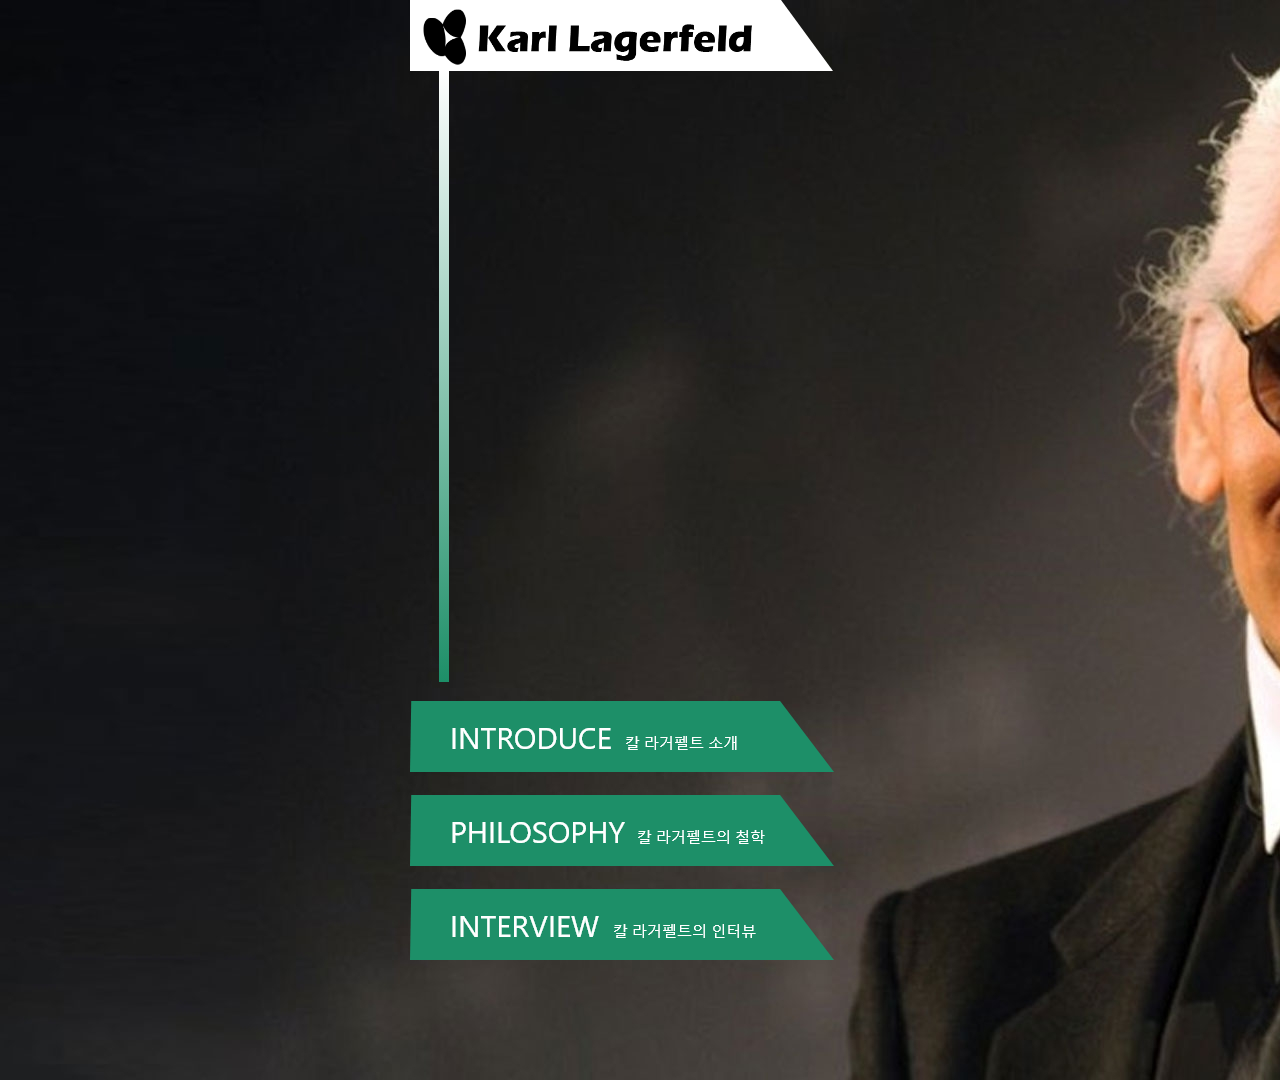
<file: index.html>
<!DOCTYPE html>
<html lang="ko">
<head>
    <meta charset="UTF-8">
    <meta http-equiv="X-UA-Compatible" content="IE=edge">
    <meta name="viewport" content="width=device-width, initial-scale=1.0">
    <title>칼라거펠트 메인</title>
    <link rel="stylesheet" href="master.css">
</head>
<body>
    <div class="wrap">
        <img src="img/01.jpg" alt=""></div>
    <div class="wrap01">
        <img src="img/01_4.png" alt="">
    </div>

    <div class="wrap02">
        <div class="fr_set"></div>
            <div class="fr01"><a href="sub01.html">
                <img src="img/01_1.png" alt=""></div></a>
            <div class="fr02"><a href="sub02.html">
                <img src="img/01_2.png" alt=""></div></a>
            <div class="fr03"><a href="sub03.html">
                <img src="img/01_3.png" alt=""></a>
            </div>
    </div>
    
</body>
</html>
</file>
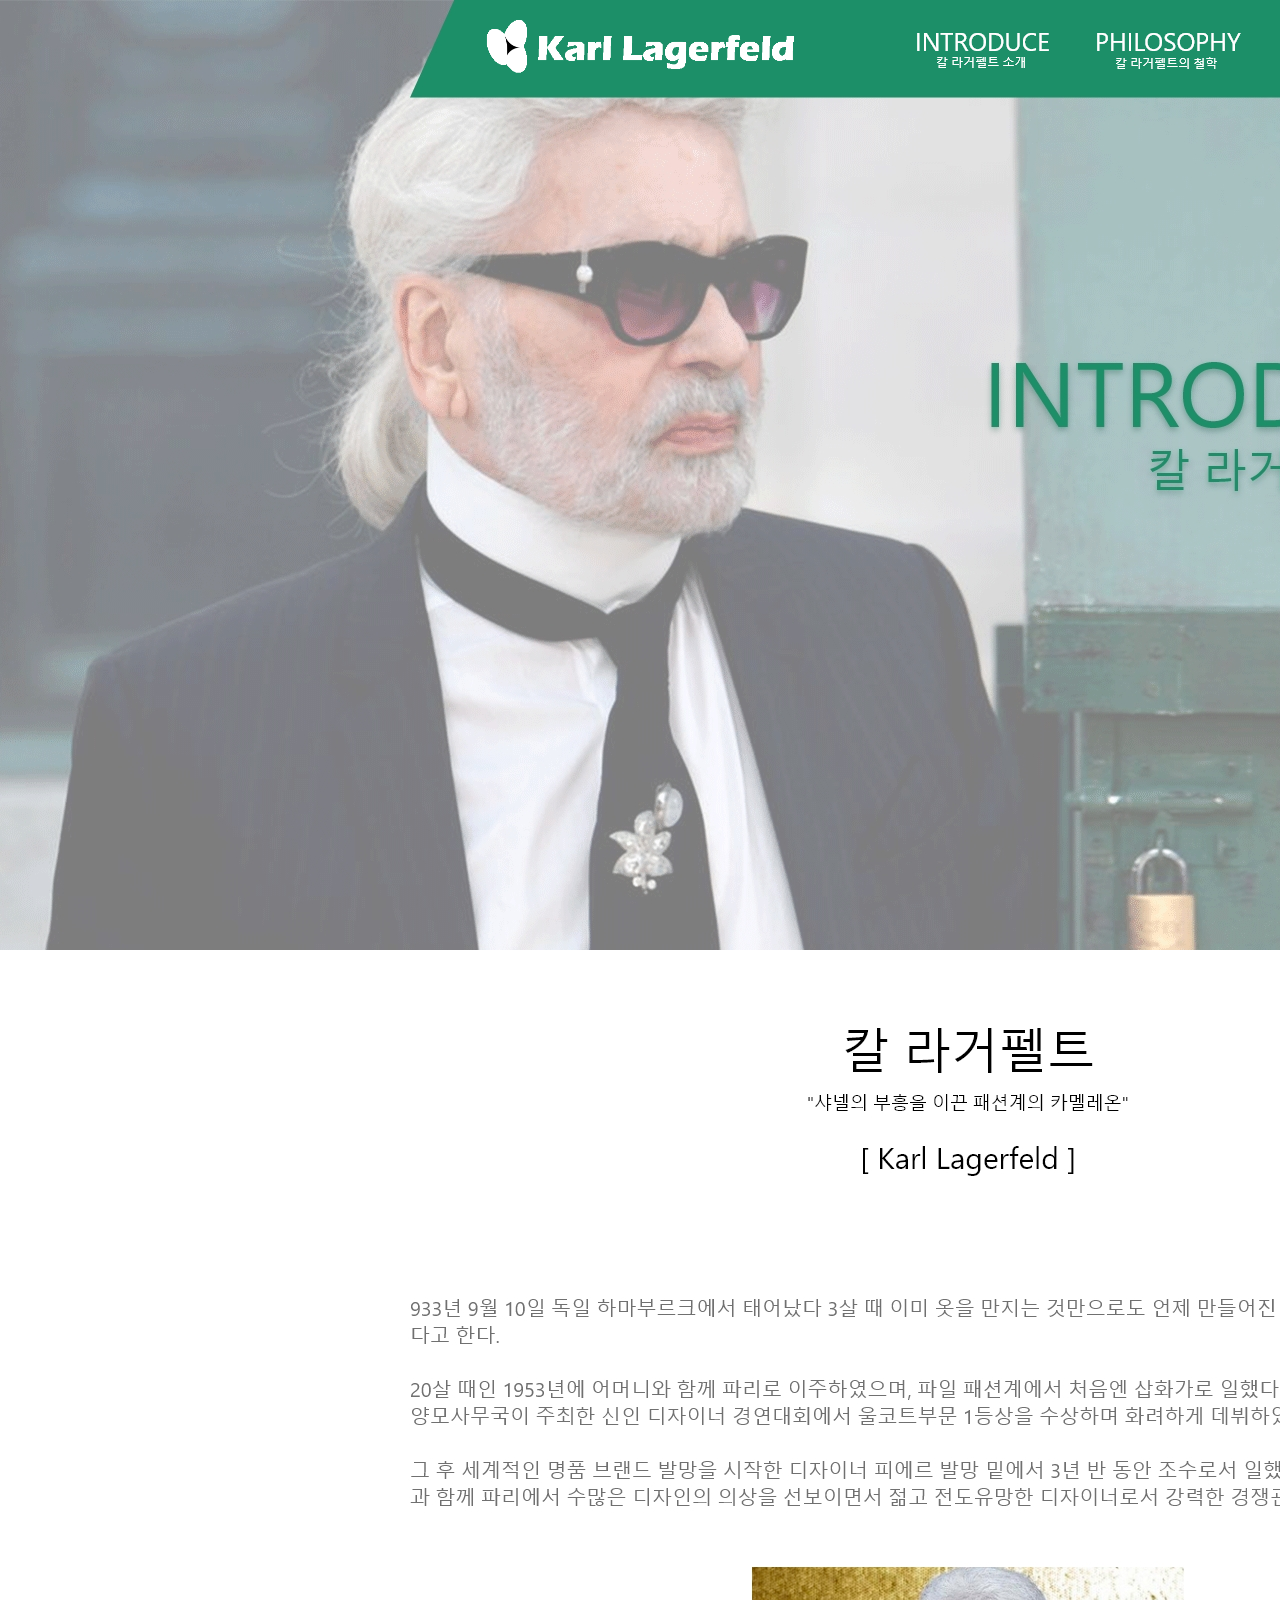
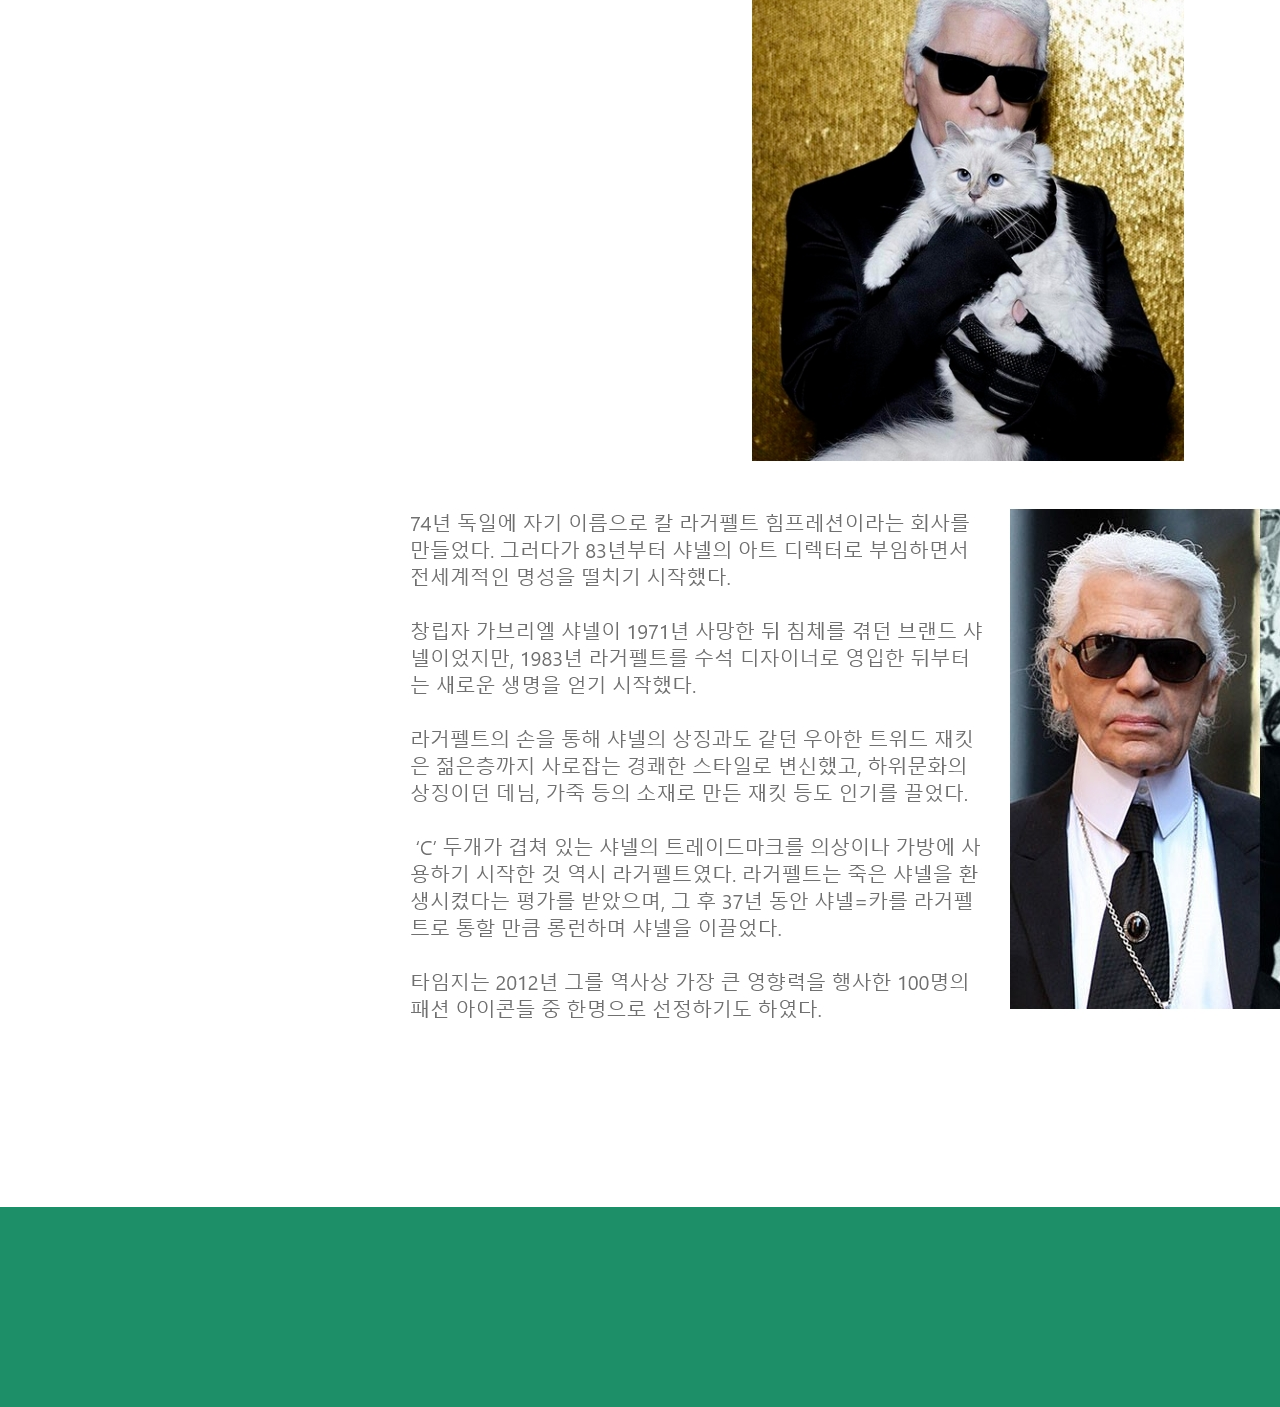
<file: sub01.html>
<!DOCTYPE html>
<html lang="ko">
<head>
    <meta charset="UTF-8">
    <meta http-equiv="X-UA-Compatible" content="IE=edge">
    <meta name="viewport" content="width=device-width, initial-scale=1.0">
    <title>Document</title>
    <link rel="stylesheet" href="master.css">

</head>
<body>
    <nav>
        <ul>
          <li class="bt01"><a href="index.html">
            <img src="img/m00.png" alt=""></li></a> 
          <li class="bt02"><a href="sub01.html">
            <img src="img/m01.png" alt=""></li></a> 
          <li class="bt03"><a href="sub02.html">
            <img src="img/m02.png" alt=""></li></a> 
          <li class="bt04"><a href="sub03.html">
            <img src="img/m03.png" alt=""></li></a> 
        </ul>
    </nav>
    <section> 
        <div class="s_b00 s_b01"></div>
      
        <div class="s_b00 s_b03"></div>
        <div class="s_b00 s_b04"></div>
        <div class="s_b00 s_b05"></div>
    </section>
    <footer>
        <div class="s_ft"></div>
    </footer>
</body>
</html>
</file>
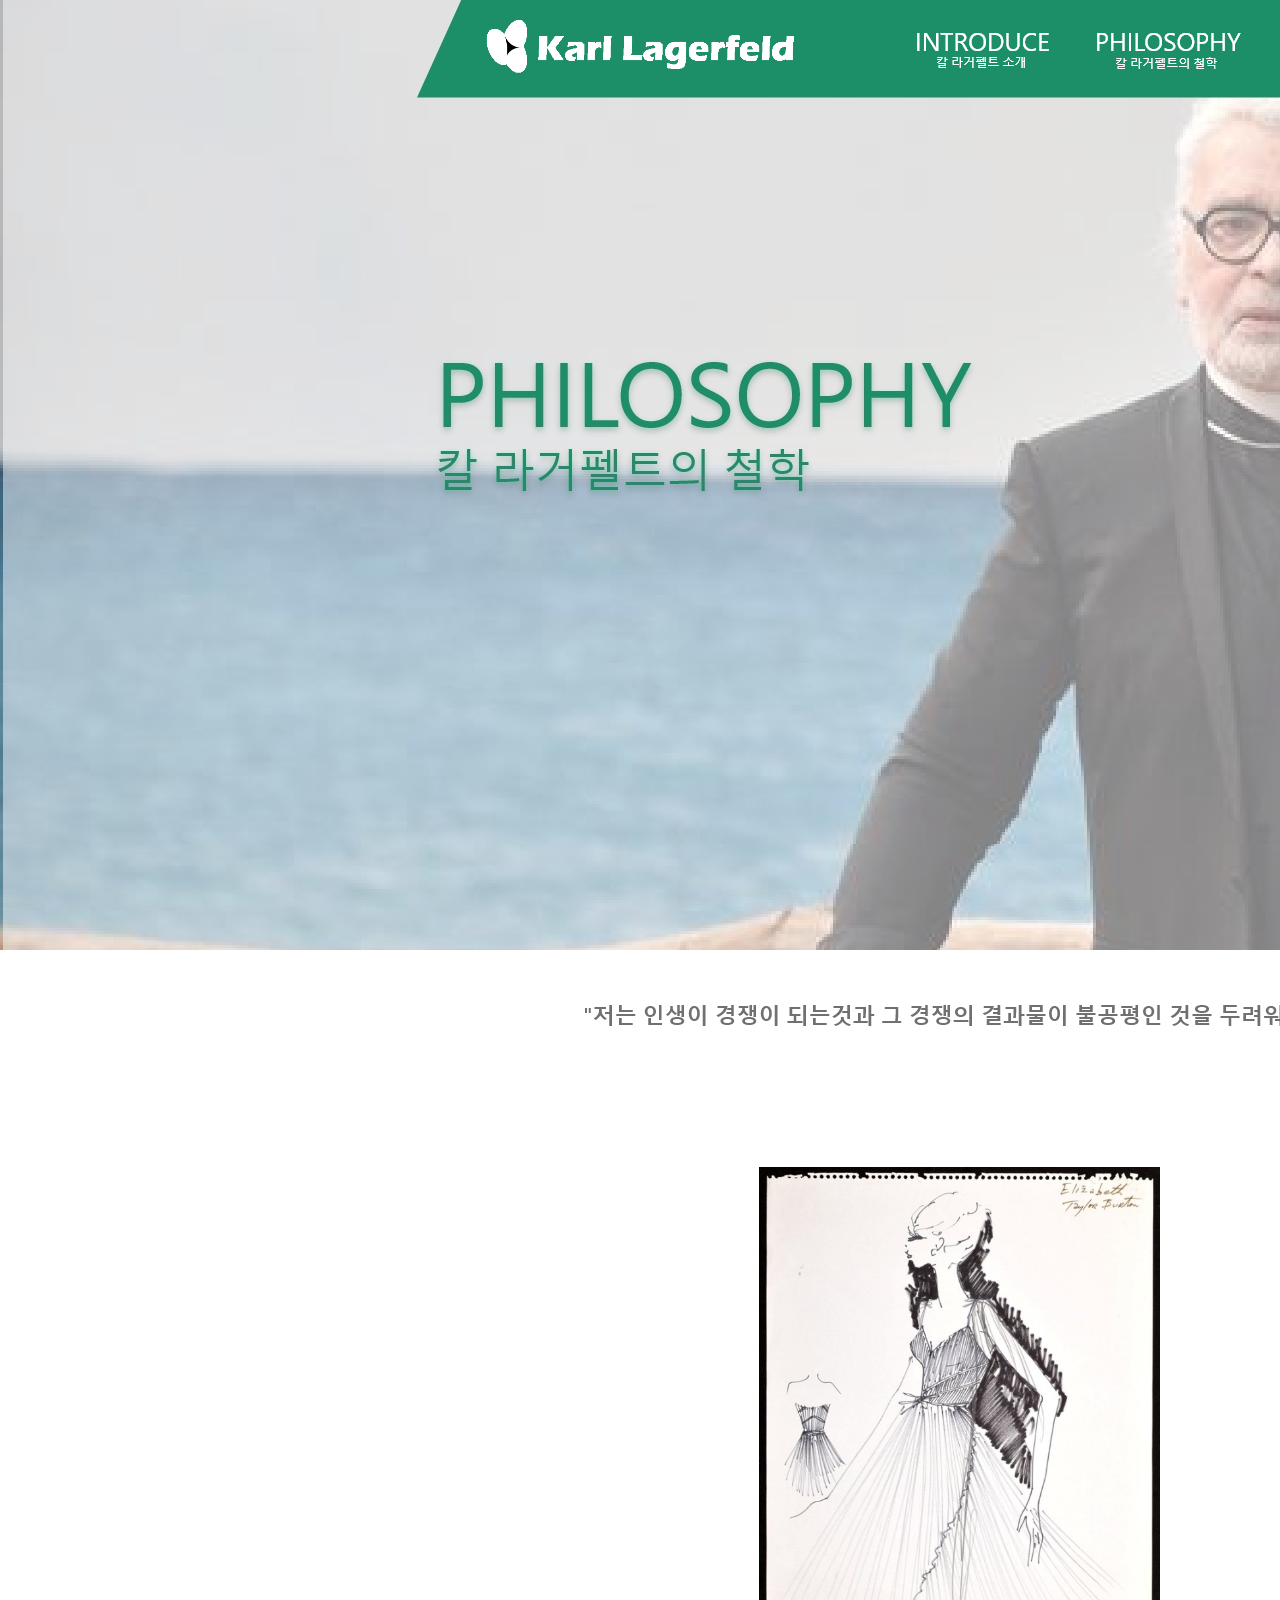
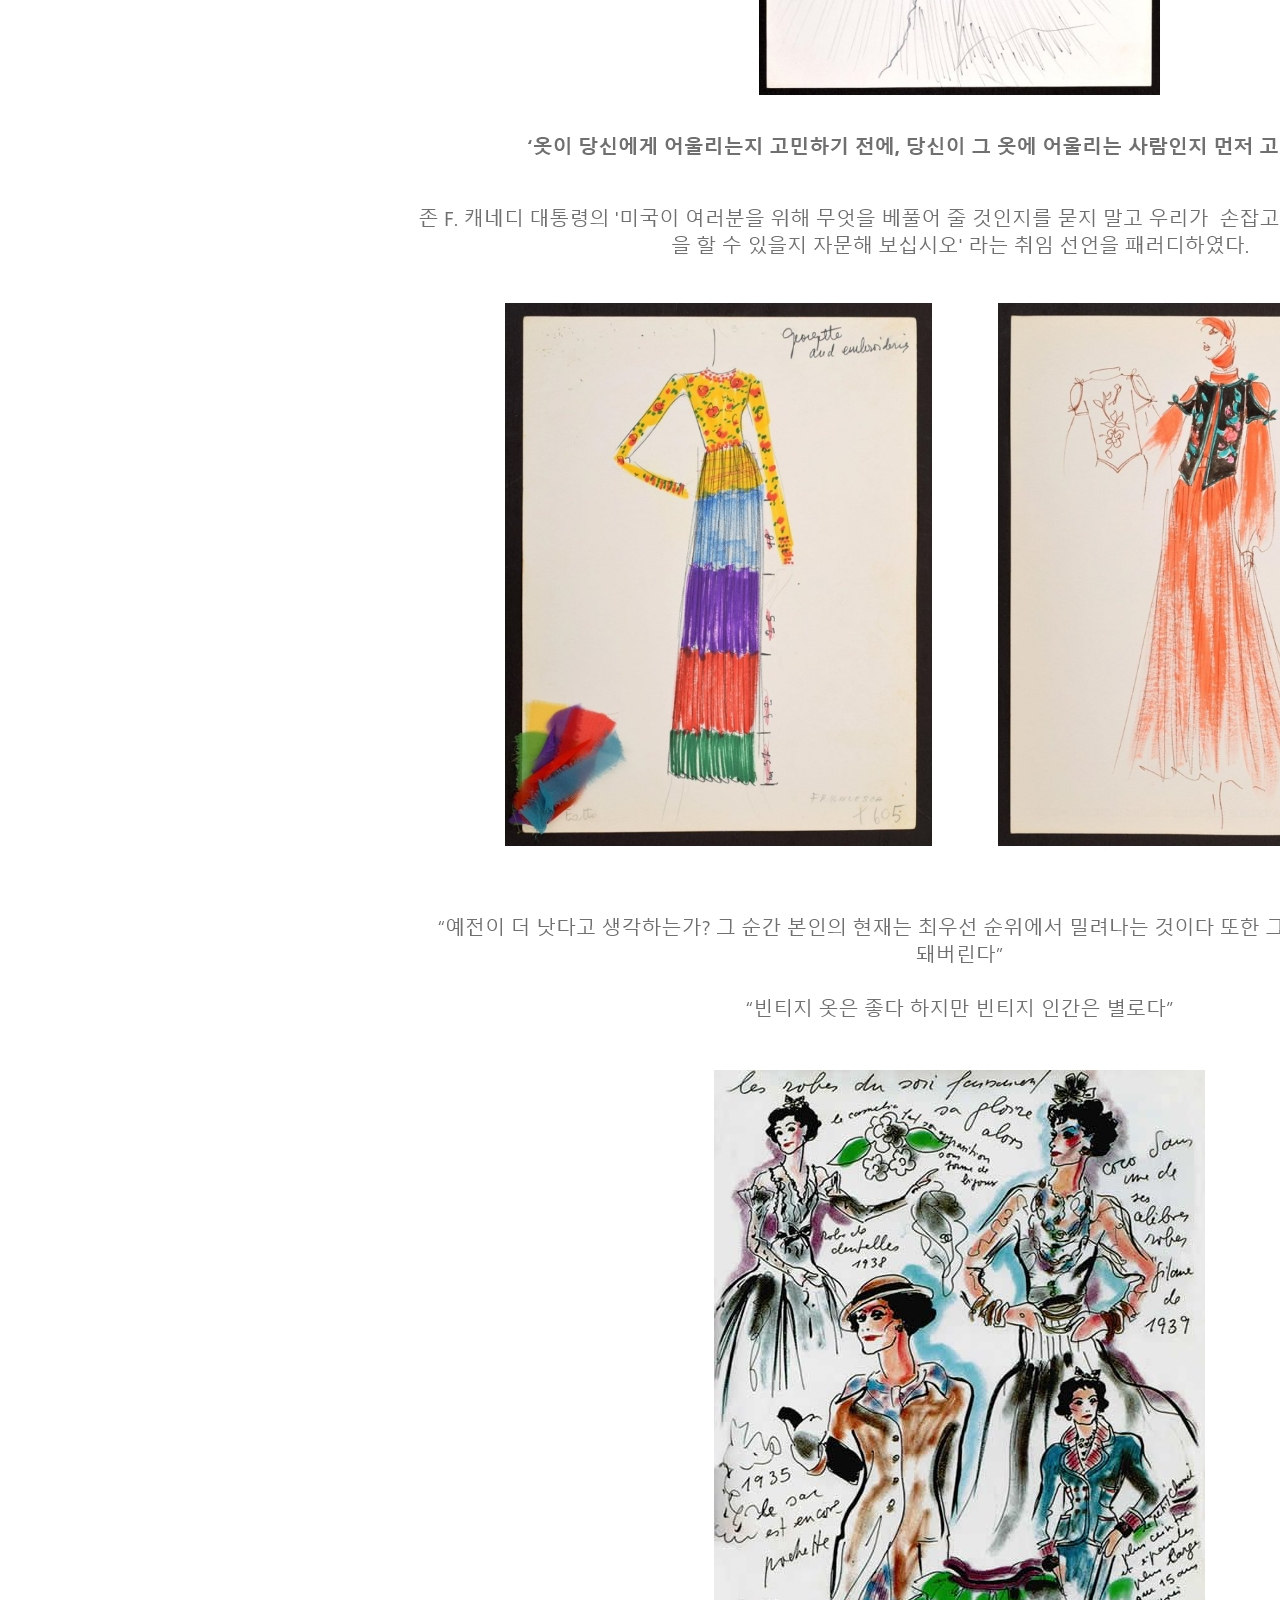
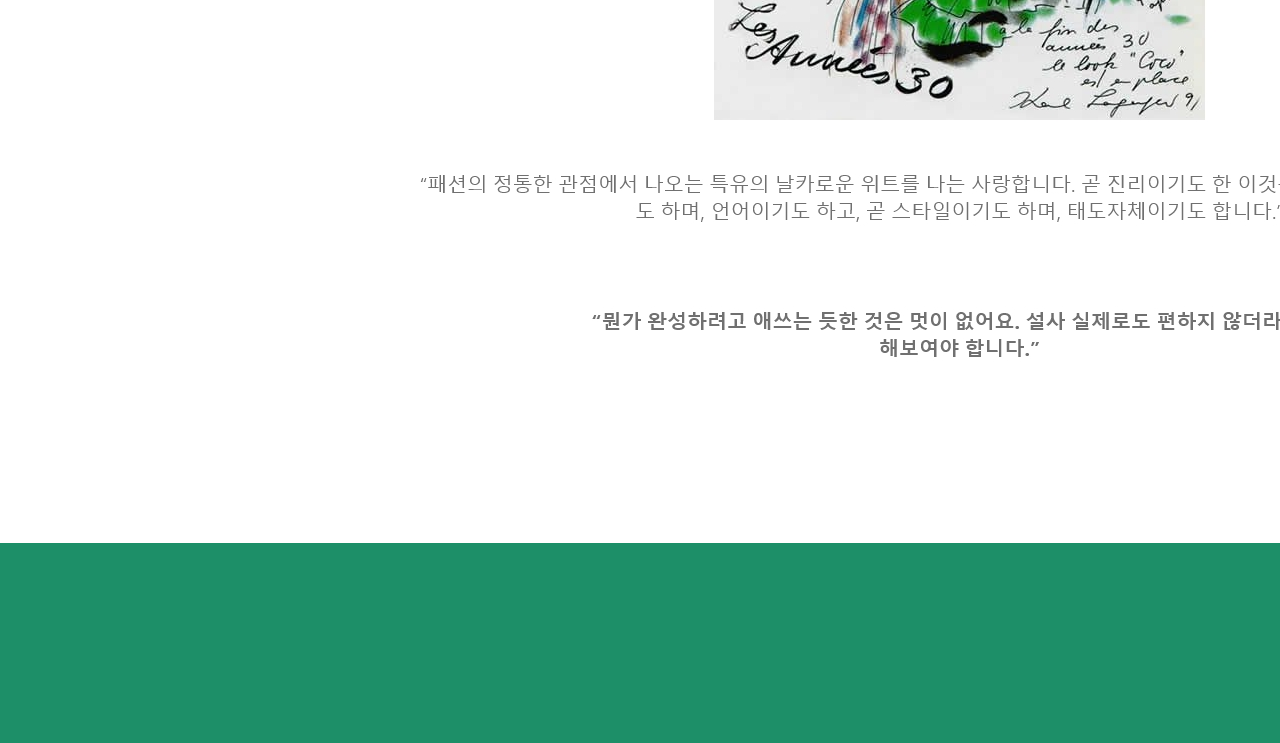
<file: sub02.html>
<!DOCTYPE html>
<html lang="ko">
<head>
    <meta charset="UTF-8">
    <meta http-equiv="X-UA-Compatible" content="IE=edge">
    <meta name="viewport" content="width=device-width, initial-scale=1.0">
    <title>Document</title>
    <link rel="stylesheet" href="master.css">
</head>
<body>
    <nav>
        <ul>
          <li class="bt01"><a href="index.html">
            <img src="img/m00.png" alt=""></li></a> 
          <li class="bt02"><a href="sub01.html">
            <img src="img/m01.png" alt=""></li></a> 
          <li class="bt03"><a href="sub02.html">
            <img src="img/m02.png" alt=""></li></a> 
          <li class="bt04"><a href="sub03.html">
            <img src="img/m03.png" alt=""></li></a> 
        </ul>
    </nav>
    
    <section>
        <div class="s_b10 s_b11"></div>
        <div class="txt01"></div>
        <div class="s_b10 s_b12"></div>
        <div class="s_b10 s_b13"></div>
        <div class="s_b10 s_b14"></div>
    </section>
    
    <footer>
        <div class="s_ft"></div>
    </footer>
</body>
</html>
</file>
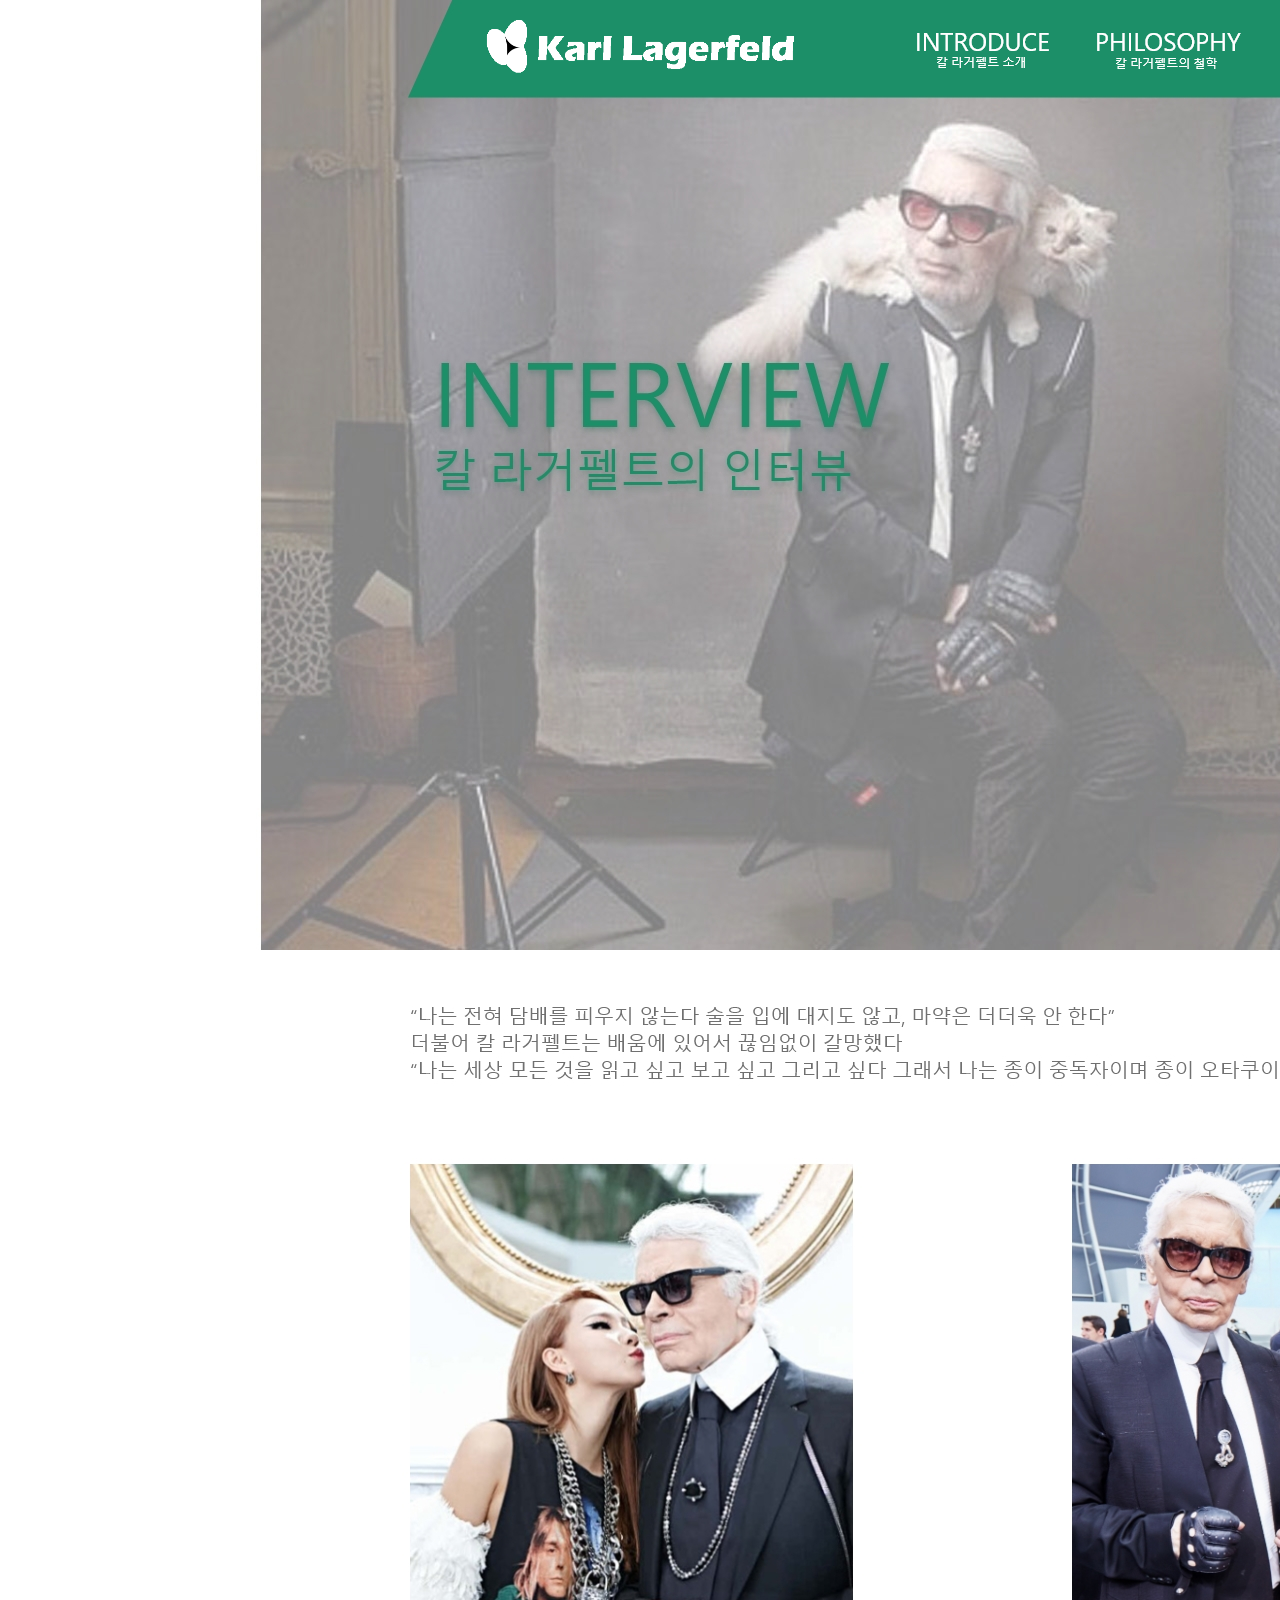
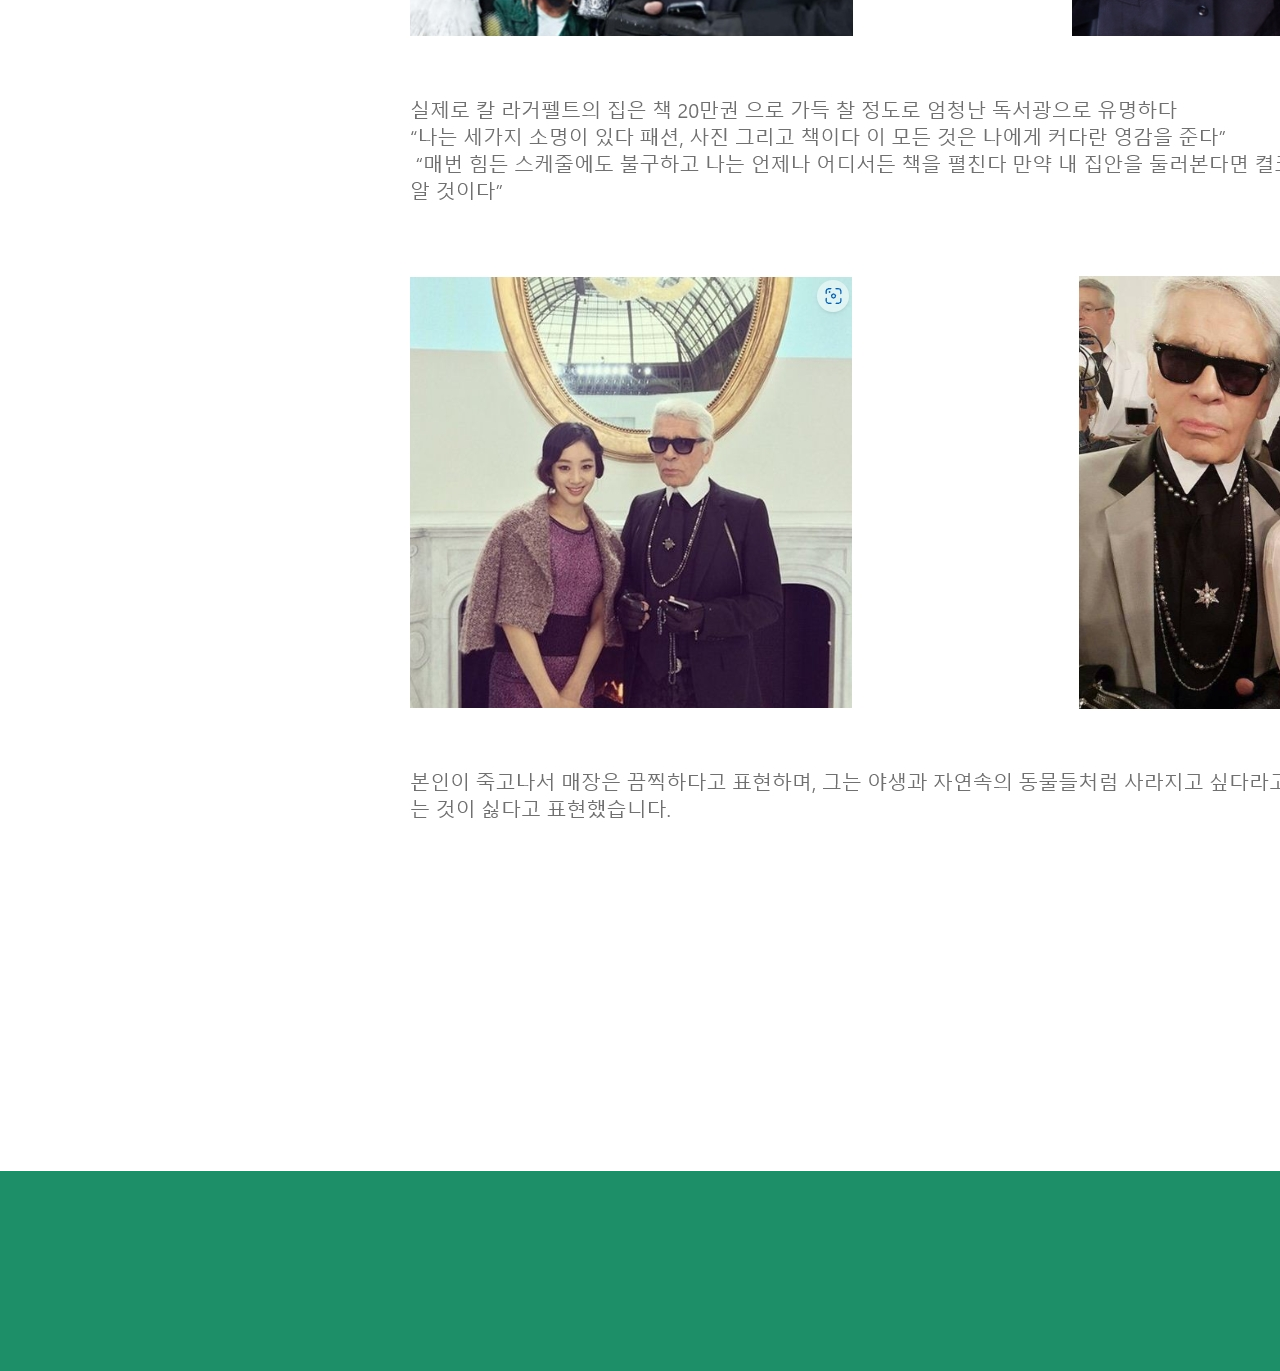
<file: sub03.html>
<!DOCTYPE html>
<html lang="ko">
<head>
    <meta charset="UTF-8">
    <meta http-equiv="X-UA-Compatible" content="IE=edge">
    <meta name="viewport" content="width=device-width, initial-scale=1.0">
    <title>Document</title>
    <link rel="stylesheet" href="master.css">

</head>
<body>
    <nav>
        <ul>
          <li class="bt01"><a href="index.html">
            <img src="img/m00.png" alt=""></li></a> 
          <li class="bt02"><a href="sub01.html">
            <img src="img/m01.png" alt=""></li></a> 
          <li class="bt03"><a href="sub02.html">
            <img src="img/m02.png" alt=""></li></a> 
          <li class="bt04"><a href="sub03.html">
            <img src="img/m03.png" alt=""></li></a> 
        </ul>
    </nav>

    <section> 
        
        <div class="s_b20 s_b21"></div>
        <div class="s_b20 s_b22"></div>
       
    </section>

    <footer>
        <div class="s_ft"></div>
    </footer>
</body>
</html>
</file>
<file: master.css>
*{
    margin: 0;
    padding: 0;
    text-decoration: none;
    list-style-type: none;
}

.wrap{
    position: absolute;
    margin: 0 auto;
    width: 1100px;
}
.wrap01{
    position: absolute;
    margin: 0 auto;
    margin-left: 410px;
   
}
.wrap02{
    width: 100%;
    height: 100vh;
    position: absolute;
    top: 0;
    margin-left: 410px;
}
.fr_set{
    background-size: cover;
    position: absolute;
   
}
.fr01{margin-top: 701px;}
.fr02{margin-top: 19px;}
.fr03{margin-top: 19px;}


/*--sub01--*/
ul{
    width: 1006PX;
    height: 98px;
    margin: 0 auto;
    display: flex;
    justify-content: space-between;
   
    position: absolute;
    margin-left: 454px;
}

.bt01{}
.bt02
.bt03
.bt04

.s_b00{width: 100%; text-align: center; position: absolute;}

.s_b01{height: 950px; background-image: url(img/s01_01.jpg);}
.s_b03{height: 227px; background-image: url(img/s01_03.jpg);}
.s_b04{height: 915px; background-image: url(img/s01_04.jpg);}
.s_b05{height: 566px; background-image: url(img/s01_05.jpg);}

.s_ft{width: 100%;height: 200px; background-color: #1D8F68;
margin-top: 263px;}

/*--sub02--*/
ul{
    width: 1006PX;
    height: 98px;
    margin: 0 auto;
    display: flex;
    justify-content: space-between;
   
    position: absolute;
    margin-left: 454px;
}

.bt01{}
.bt02
.bt03
.bt04

.s_b10{width: 100%; text-align: center; position: absolute;}


.s_b11{height: 950px; background-image: url(img/s02_01.jpg);}
.txt01{height: 126px; background-image: url(img/txt01.jpg);}
.s_b12{height: 804px; background-image: url(img/s02_02.jpg);}
.s_b13{height: 770px; background-image: url(img/s02_03.jpg);}
.s_b14{height: 944px; background-image: url(img/s02_04.jpg);}

.s_ft{width: 100%;height: 200px; background-color: #1D8F68;
    margin-top: 149px;}

 /*--sub03--*/
ul{
    width: 1006PX;
    height: 98px;
    margin: 0 auto;
    display: flex;
    justify-content: space-between;
   
    position: absolute;
    margin-left: 454px;
}

.bt01{}
.bt02
.bt03
.bt04

.s_b20{width: 100%; text-align: center; position: absolute;}

.s_b21{height: 950px; background-image: url(img/s03_01.jpg);}
.s_b22{height: 1672px; background-image: url(img/s03_02.jpg);}


.s_ft{width: 100%;height: 200px; background-color: #1D8F68;}
</file>
